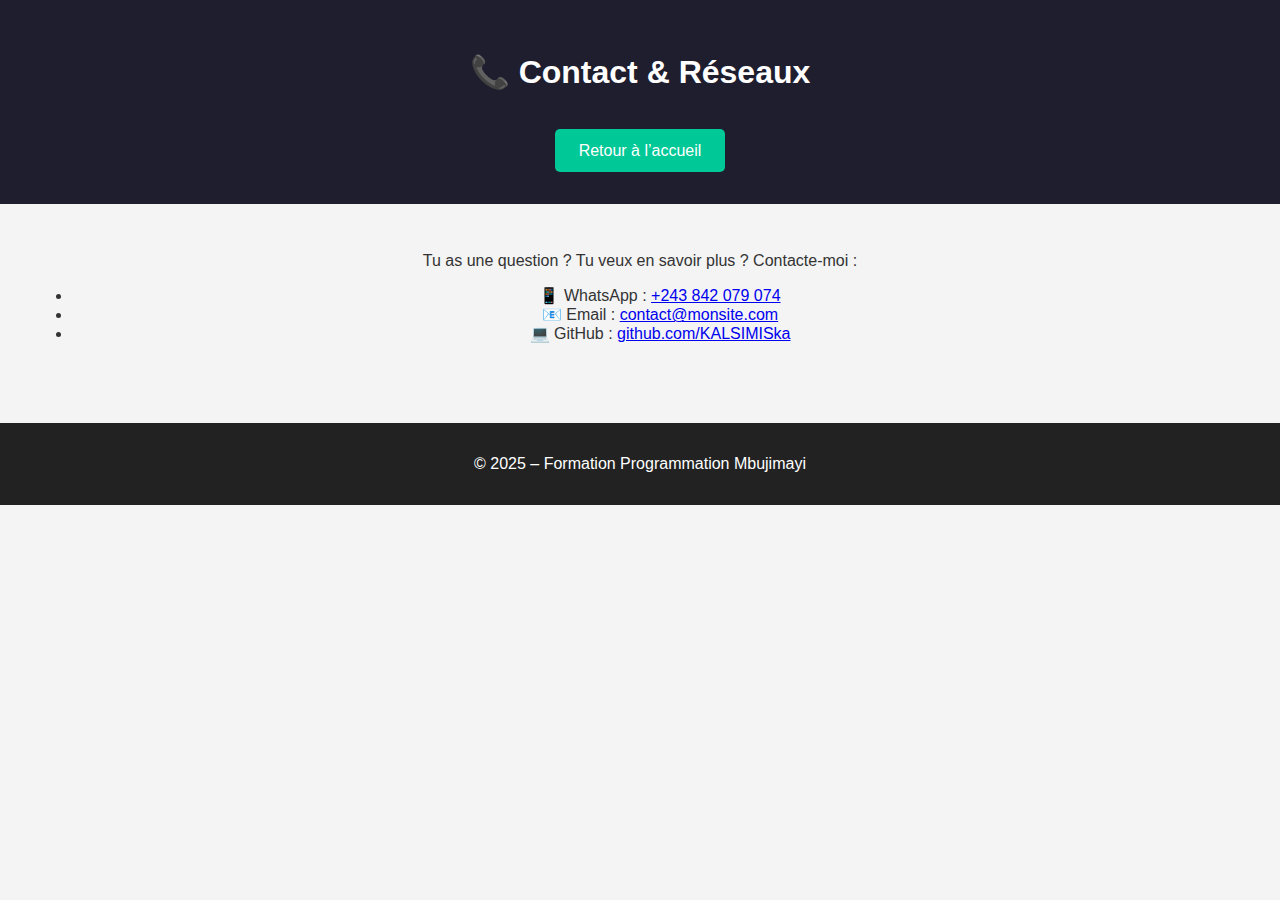
<file: contact.html>
<!DOCTYPE html>
<html lang="fr">
<head>
  <meta charset="UTF-8">
  <title>Contact – Formation Programmation Mbujimayi</title>
  <link rel="stylesheet" href="style.css">
</head>
<body>
  <header>
    <h1>📞 Contact & Réseaux</h1>
    <a href="index.html" class="cta">Retour à l’accueil</a>
  </header>

  <section class="intro">
    <p>Tu as une question ? Tu veux en savoir plus ? Contacte-moi :</p>
    <ul>
      <li>📱 WhatsApp : <a href="https://wa.me/243842079074">+243 842 079 074</a></li>
      <li>📧 Email : <a href="mailto:irsimonkalombo@gmail.com">contact@monsite.com</a></li>
      <li>💻 GitHub : <a href="https://github.com/KALSIMISka">github.com/KALSIMISka</a></li>
    </ul>
  </section>

  <footer>
    <p>© 2025 – Formation Programmation Mbujimayi</p>
  </footer>
</body>
</html>
</file>
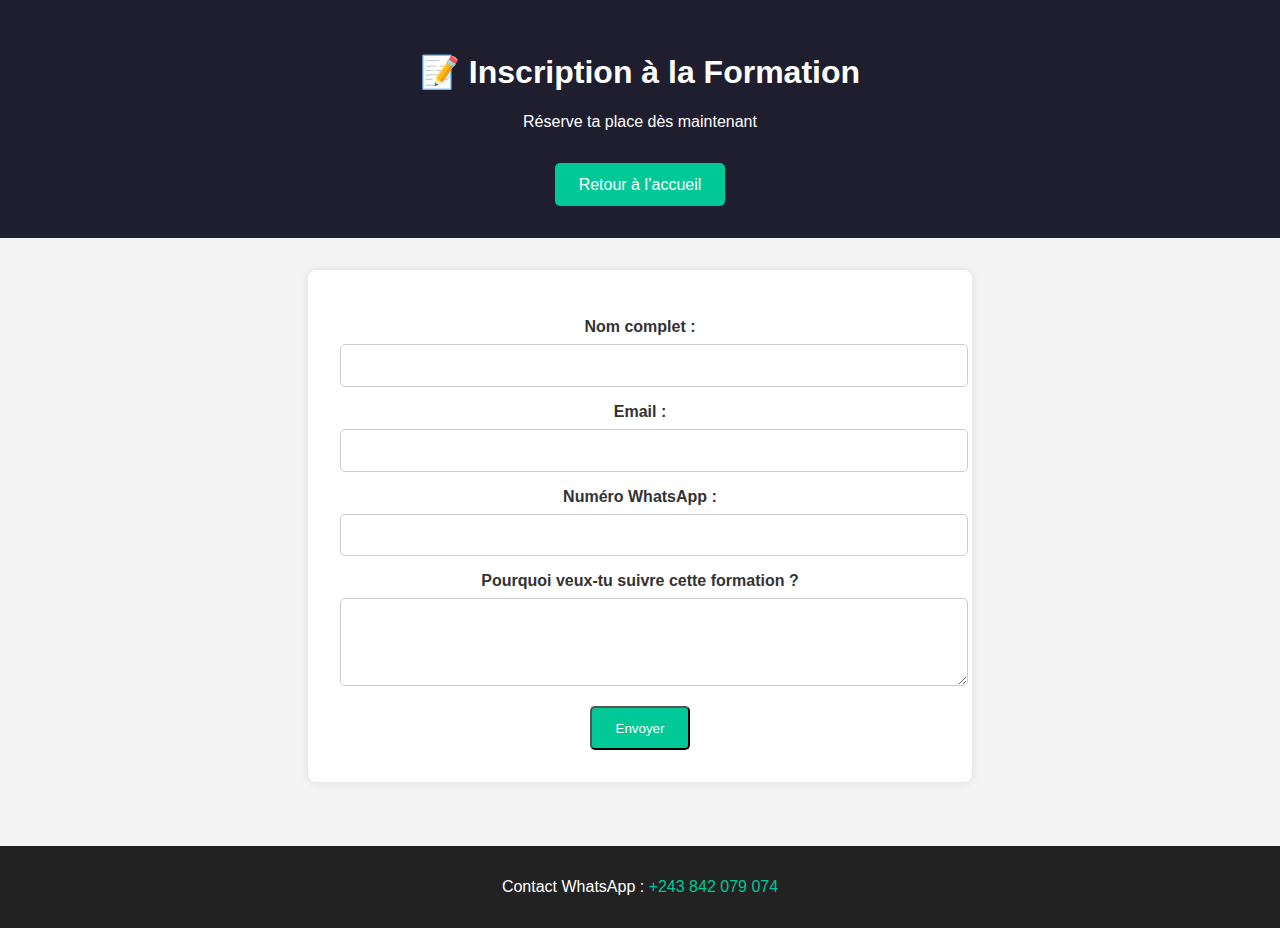
<file: inscription.html>
<!DOCTYPE html>
<html lang="fr">
<head>
  <meta charset="UTF-8">
  <title>Inscription – Formation Programmation Mbujimayi</title>
  <link rel="stylesheet" href="style.css">
  <!-- Google tag (gtag.js) -->
<script async src="https://www.googletagmanager.com/gtag/js?id=G-EF0695QCCX"></script>
<script>
  window.dataLayer = window.dataLayer || [];
  function gtag(){dataLayer.push(arguments);}
  gtag('js', new Date());

  gtag('config', 'G-EF0695QCCX');
</script>
</head>
<body>
  <header>
    <h1>📝 Inscription à la Formation</h1>
    <p>Réserve ta place dès maintenant</p>
    <a href="index.html" class="cta">Retour à l’accueil</a>
  </header>

  <section class="intro">
    <form action="https://formspree.io/f/your-form-id" method="POST" class="formulaire">
      <label>Nom complet :</label>
      <input type="text" name="nom" required>

      <label>Email :</label>
      <input type="email" name="email" required>

      <label>Numéro WhatsApp :</label>
      <input type="tel" name="whatsapp" required>

      <label>Pourquoi veux-tu suivre cette formation ?</label>
      <textarea name="motivation" rows="4" required></textarea>

      <button type="submit" class="cta">Envoyer</button>
    </form>
  </section>

  <footer>
    <p>Contact WhatsApp : <a href="https://wa.me/243842079074">+243 842 079 074</a></p>
  </footer>
</body>
</html>
</file>
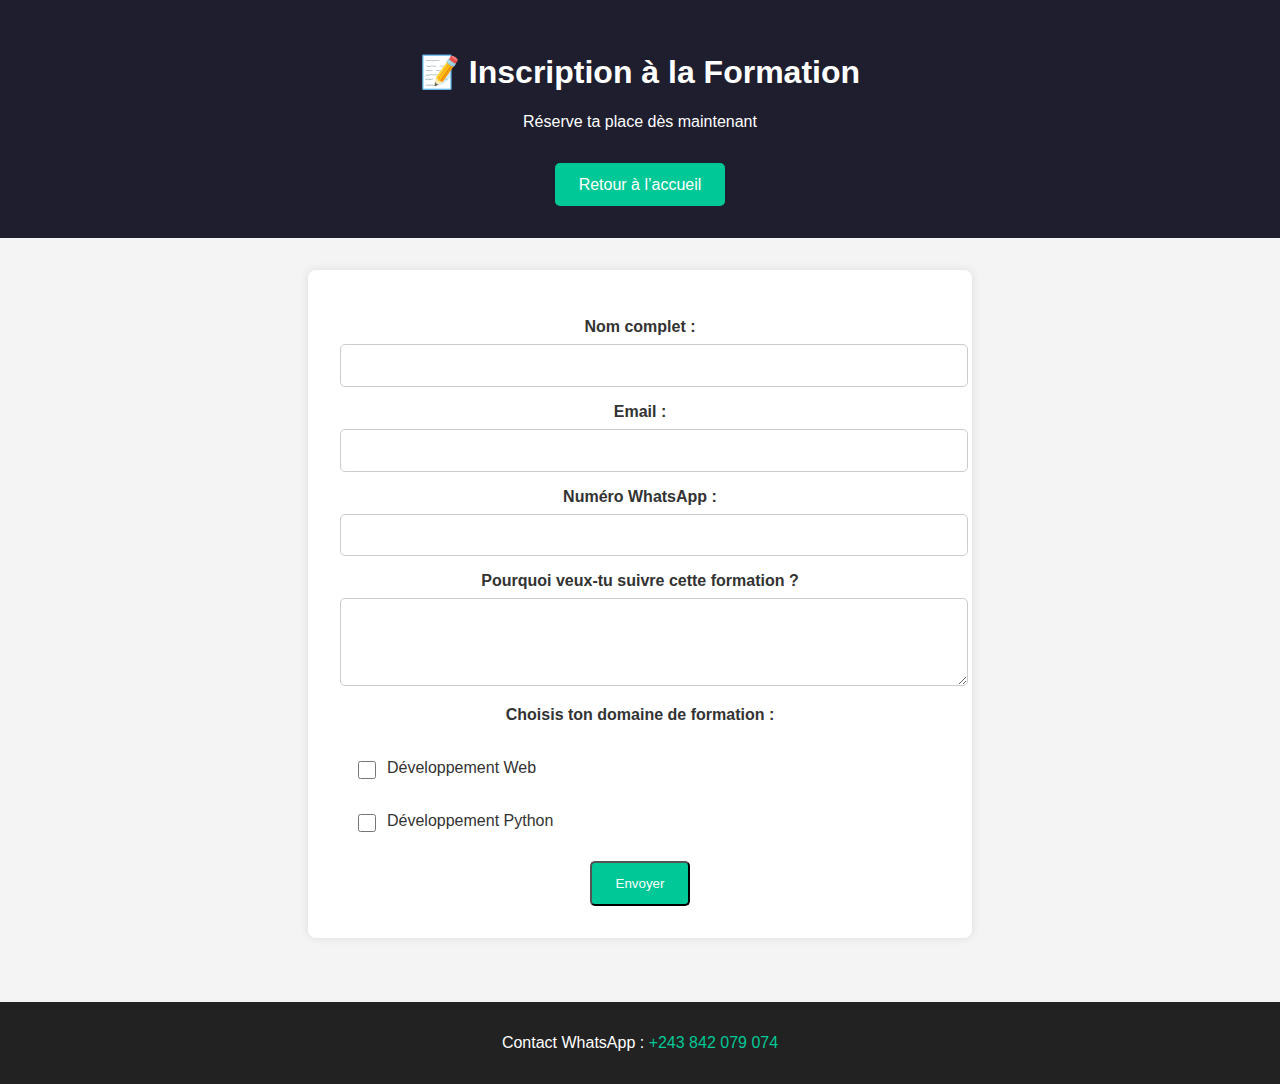
<file: inscription2.html>
<!DOCTYPE html>
<html lang="fr">
<head>
  <meta charset="UTF-8">
  <title>Inscription – Formation Programmation Mbujimayi</title>
  <link rel="stylesheet" href="style.css">

  <!-- Google Analytics -->
  <script async src="https://www.googletagmanager.com/gtag/js?id=G-EF0695QCCX"></script>
  <script>
    window.dataLayer = window.dataLayer || [];
    function gtag(){dataLayer.push(arguments);}
    gtag('js', new Date());
    gtag('config', 'G-EF0695QCCX');
  </script>

  <style>
    /* Style des cases à cocher */
    fieldset {
      border: none;
      margin-top: 1rem;
    }

    fieldset legend {
      font-weight: bold;
      margin-bottom: 0.5rem;
    }

    .checkbox-group {
      display: flex;
      flex-direction: column;
      gap: 0.5rem;
    }

    .checkbox-group label {
      display: flex;
      align-items: center;
      gap: 0.5rem;
      font-weight: normal;
    }

    input[type="checkbox"] {
      width: 18px;
      height: 18px;
      accent-color: #007acc;
      cursor: pointer;
    }
  </style>
</head>
<body>
  <header>
    <h1>📝 Inscription à la Formation</h1>
    <p>Réserve ta place dès maintenant</p>
    <a href="index.html" class="cta">Retour à l’accueil</a>
  </header>

  <section class="intro">
    <form action="https://getform.io/f/aolodxob" method="POST" class="formulaire" onsubmit="return showConfirmation()">
      <!-- Redirection après soumission -->
      <input type="hidden" name="_redirect" value="https://kalsimiska.github.io/Formation-Mbujimayi_high_tech/merci.html" />

      <label for="nom">Nom complet :</label>
      <input type="text" id="nom" name="nom" required>

      <label for="email">Email :</label>
      <input type="email" id="email" name="email" required>

      <label for="whatsapp">Numéro WhatsApp :</label>
      <input type="tel" id="whatsapp" name="whatsapp" required>

      <label for="motivation">Pourquoi veux-tu suivre cette formation ?</label>
      <textarea id="motivation" name="motivation" rows="4" required></textarea>

      <fieldset>
        <legend>Choisis ton domaine de formation :</legend>
        <div class="checkbox-group">
          <label>
            <input type="checkbox" name="formation[]" value="Développement Web">
            Développement Web
          </label>
          <label>
            <input type="checkbox" name="formation[]" value="Développement Python">
            Développement Python
          </label>
        </div>
      </fieldset>

      <button type="submit" class="cta">Envoyer</button>
    </form>
  </section>

  <footer>
    <p>Contact WhatsApp : <a href="https://wa.me/243842079074">+243 842 079 074</a></p>
  </footer>

  <script>
    function showConfirmation() {
      alert("Merci ! Votre inscription a été envoyée avec succès.");
      return true; // permet la soumission du formulaire
    }
  </script>
</body>
</html>
</file>
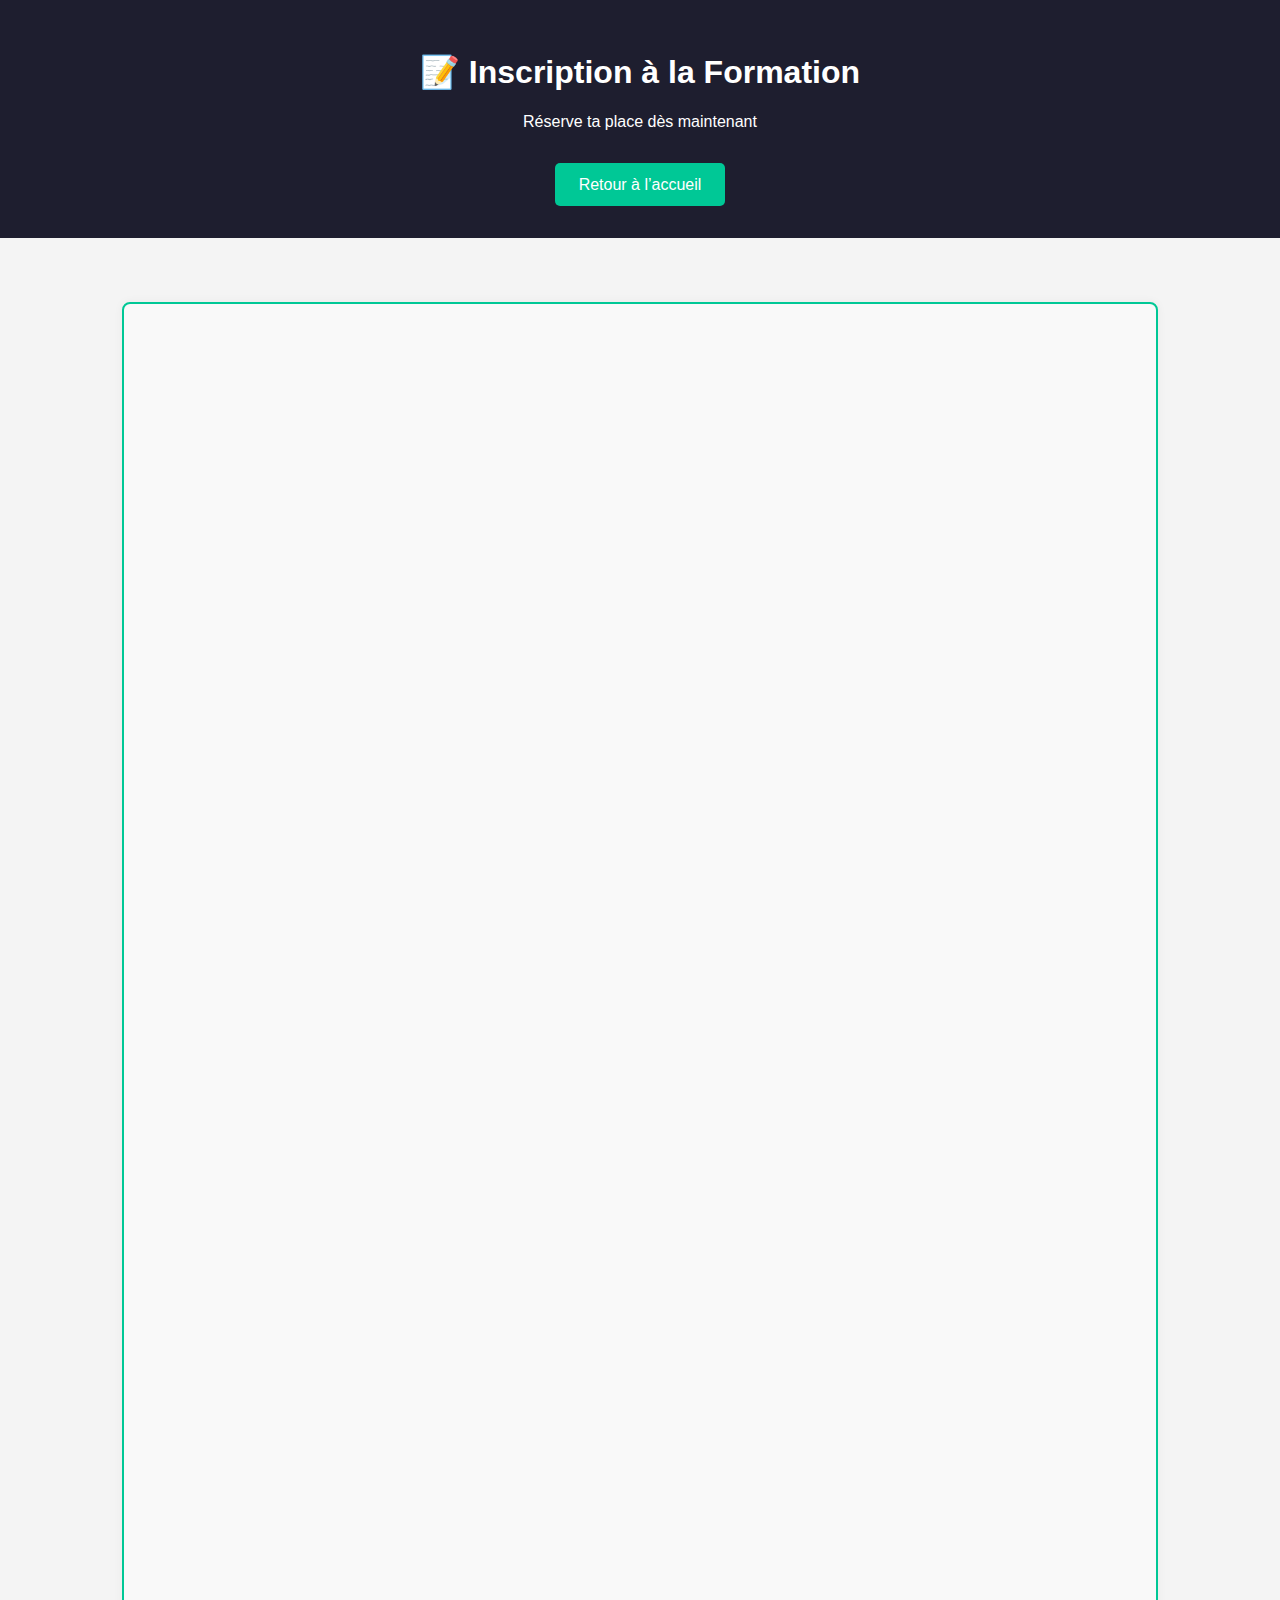
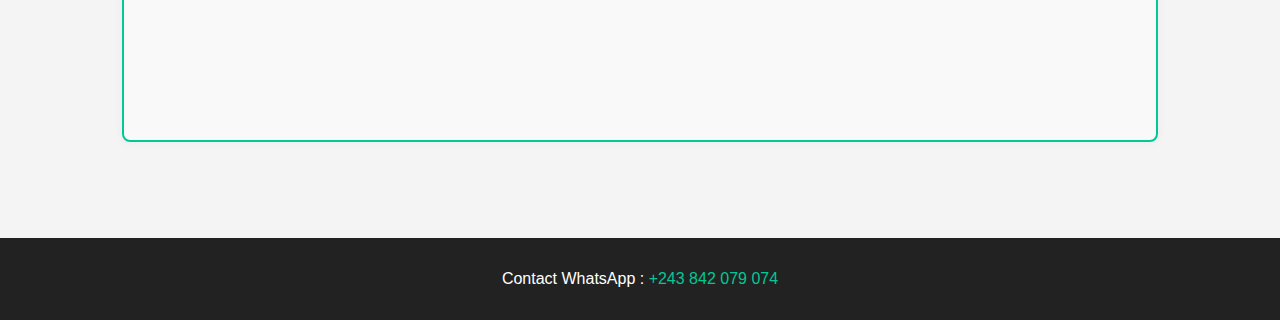
<file: inscriptionn.html>
<!DOCTYPE html>
<html lang="fr">
<head>
  <meta charset="UTF-8">
  <title>Inscription – Formation Programmation Mbujimayi</title>
  <link rel="stylesheet" href="style.css">

  <!-- Google tag (gtag.js) -->
  <script async src="https://www.googletagmanager.com/gtag/js?id=G-EF0695QCCX"></script>
  <script>
    window.dataLayer = window.dataLayer || [];
    function gtag(){dataLayer.push(arguments);}
    gtag('js', new Date());
    gtag('config', 'G-EF0695QCCX');
  </script>

  <style>
    .formulaire-encadree {
      max-width: 1000px;
      margin: 2rem auto;
      padding: 1rem;
      background-color: #f9f9f9;
      border-radius: 8px;
      box-shadow: 0 0 10px rgba(0,0,0,0.05);
    }

    iframe {
      width: 100%;
      height: 1400px;
      border: none;
    }

    @media (max-width: 768px) {
      iframe {
        height: 1600px;
      }
    }
  </style>
</head>
<body>
  <header>
    <h1>📝 Inscription à la Formation</h1>
    <p>Réserve ta place dès maintenant</p>
    <a href="index.html" class="cta">Retour à l’accueil</a>
  </header>

  <section class="intro">
    <div class="formulaire-encadree">
      <iframe src="https://docs.google.com/forms/d/e/1FAIpQLSfp1oqBZVMWFwP0UlpgI-5Q7BWKilnz5IsZzxXR-DHFdT0MsQ/viewform?embedded=true" allowfullscreen>
        Chargement…
      </iframe>
    </div>
  </section>

  <footer>
    <p>Contact WhatsApp : <a href="https://wa.me/243842079074">+243 842 079 074</a></p>
  </footer>
</body>
</html>
</file>
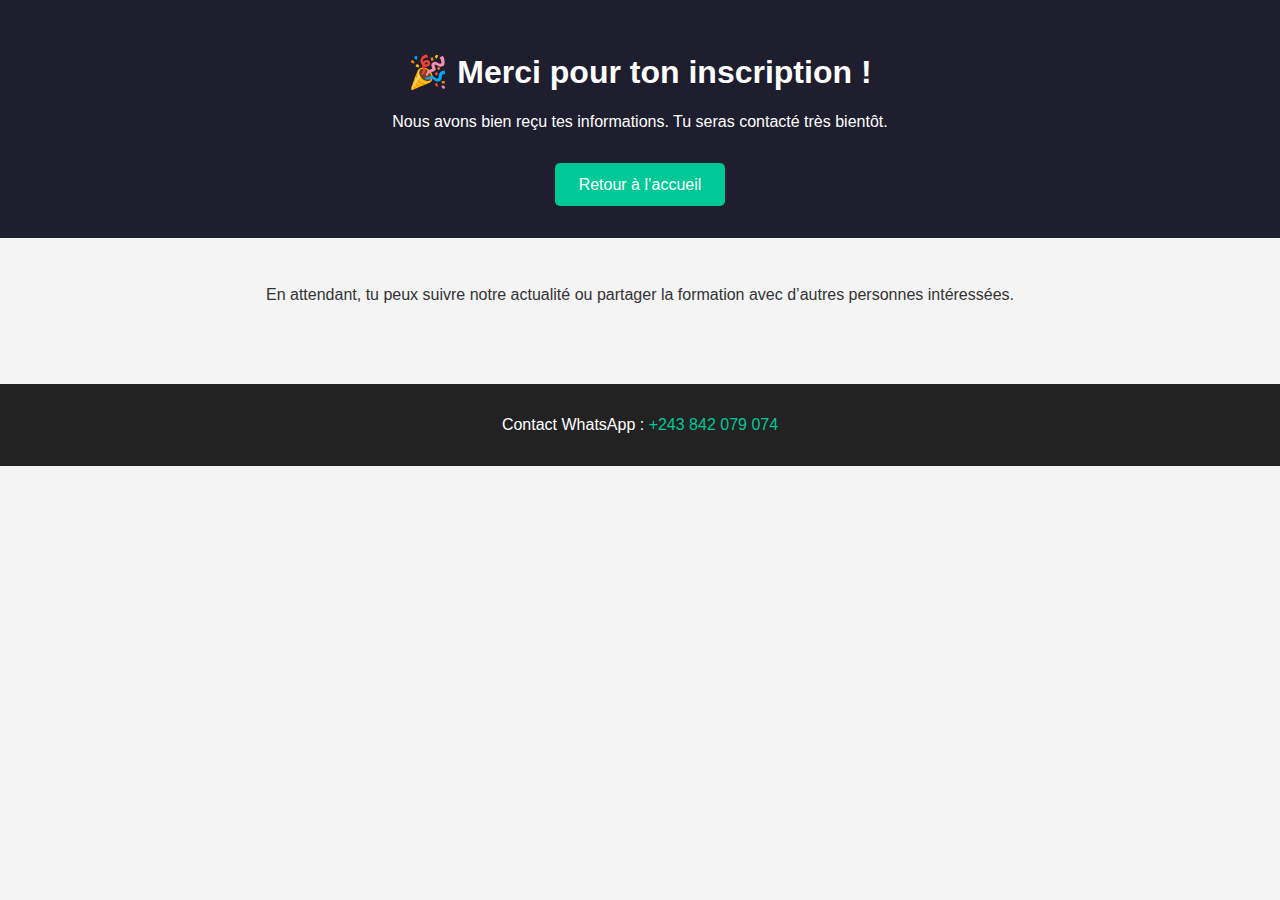
<file: merci.html>
<!DOCTYPE html>
<html lang="fr">
<head>
  <meta charset="UTF-8">
  <title>Merci pour ton inscription</title>
  <link rel="stylesheet" href="style.css">
</head>
<body>
  <header>
    <h1>🎉 Merci pour ton inscription !</h1>
    <p>Nous avons bien reçu tes informations. Tu seras contacté très bientôt.</p>
    <a href="index.html" class="cta">Retour à l’accueil</a>
  </header>

  <section class="intro">
    <p>En attendant, tu peux suivre notre actualité ou partager la formation avec d’autres personnes intéressées.</p>
  </section>

  <footer>
    <p>Contact WhatsApp : <a href="https://wa.me/243842079074">+243 842 079 074</a></p>
  </footer>
</body>
</html>
</file>
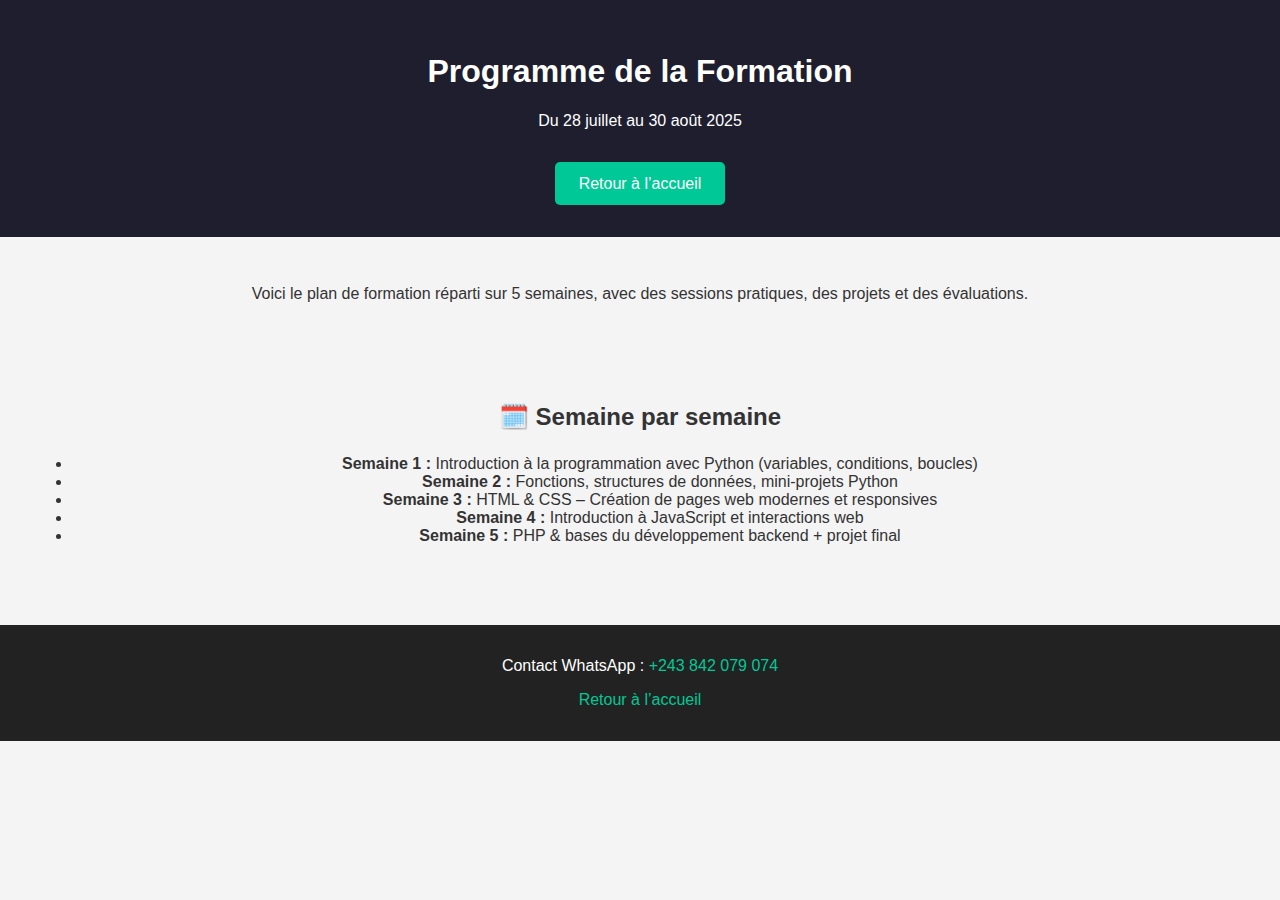
<file: programme.html>
<!DOCTYPE html>
<html lang="fr">
<head>
  <meta charset="UTF-8">
  <title>Programme – Formation Programmation Mbujimayi</title>
  <link rel="stylesheet" href="style.css">
  <!-- Google tag (gtag.js) -->
<script async src="https://www.googletagmanager.com/gtag/js?id=G-EF0695QCCX"></script>
<script>
  window.dataLayer = window.dataLayer || [];
  function gtag(){dataLayer.push(arguments);}
  gtag('js', new Date());

  gtag('config', 'G-EF0695QCCX');
</script>
</head>
<body>
  <header>
    <h1> Programme de la Formation</h1>
    <p>Du 28 juillet au 30 août 2025</p>
    <a href="index.html" class="cta">Retour à l’accueil</a>
  </header>

  <section class="intro">
    <p>Voici le plan de formation réparti sur 5 semaines, avec des sessions pratiques, des projets et des évaluations.</p>
  </section>

  <section class="modules">
    <h2>🗓️ Semaine par semaine</h2>
    <ul>
      <li><strong>Semaine 1 :</strong> Introduction à la programmation avec Python (variables, conditions, boucles)</li>
      <li><strong>Semaine 2 :</strong> Fonctions, structures de données, mini-projets Python</li>
      <li><strong>Semaine 3 :</strong> HTML & CSS – Création de pages web modernes et responsives</li>
      <li><strong>Semaine 4 :</strong> Introduction à JavaScript et interactions web</li>
      <li><strong>Semaine 5 :</strong> PHP & bases du développement backend + projet final</li>
    </ul>
  </section>

  <footer>
    <p>Contact WhatsApp : <a href="https://wa.me/243842079074">+243 842 079 074</a></p>
    <p><a href="index.html">Retour à l’accueil</a></p>
  </footer>
</body>
</html>
</file>
<file: style.css>
/* Base */
body {
  font-family: Arial, sans-serif;
  margin: 0;
  background: #f4f4f4;
  color: #333;
}

/* Header */
header {
  background: #1e1e2f;
  color: white;
  padding: 2rem;
  text-align: center;
}
.cta {
  background: #00c896;
  color: white;
  padding: 0.8rem 1.5rem;
  text-decoration: none;
  border-radius: 5px;
  display: inline-block;
  margin-top: 1rem;
}
header em {
  display: inline-block;
  background: #ffd700;
  color: #1e1e2f;
  font-style: normal;
  font-weight: bold;
  padding: 0.3rem 0.8rem;
  border-radius: 20px;
  margin-top: 0.5rem;
  font-size: 1rem;
  box-shadow: 0 0 5px rgba(0,0,0,0.1);
}

/* Navigation frame */
.navigation-frame {
  background: #ffffff;
  border: 2px solid #00c896;
  border-radius: 8px;
  padding: 1.5rem;
  margin: 2rem auto;
  width: 90%;
  max-width: 800px;
  box-shadow: 0 0 10px rgba(0,0,0,0.05);
  text-align: center;
}
.navigation-frame ul {
  list-style: none;
  padding: 0;
}
.navigation-frame li {
  margin: 0.5rem 0;
}
.navigation-frame a {
  text-decoration: none;
  color: #1e1e2f;
  font-weight: bold;
}
.navigation-frame a:hover {
  color: #00c896;
}

/* Intro section */
.intro {
  padding: 2rem;
  text-align: center;
}
.intro img {
  max-width: 100%;
  height: auto;
  border-radius: 10px;
  margin-bottom: 1rem;
}

/* Modules section */
.modules {
  padding: 2rem;
  text-align: center;
}
.modules h2 {
  margin-bottom: 1.5rem;
}
.grid {
  display: flex;
  flex-wrap: wrap;
  justify-content: center;
  gap: 2rem;
}
.grid div {
  background: white;
  padding: 1rem;
  border-radius: 8px;
  box-shadow: 0 0 10px rgba(0,0,0,0.1);
  width: 250px;
  max-width: 90%;
  text-align: center;
}
.grid img {
  width: 100%;
  height: auto;
  border-radius: 6px;
}

/* Formulaire */
.formulaire {
  max-width: 600px;
  margin: auto;
  background: white;
  padding: 2rem;
  border-radius: 8px;
  box-shadow: 0 0 10px rgba(0,0,0,0.1);
}
.formulaire label {
  display: block;
  margin-top: 1rem;
  font-weight: bold;
}
.formulaire input,
.formulaire textarea {
  width: 100%;
  padding: 0.8rem;
  margin-top: 0.5rem;
  border: 1px solid #ccc;
  border-radius: 5px;
}

/* Footer */
footer {
  background: #222;
  color: white;
  text-align: center;
  padding: 1rem;
  margin-top: 2rem;
}
footer a {
  color: #00c896;
  text-decoration: none;
}
# code du lien iframe de google forms
iframe {
  border: none;
  border-radius: 10px;
  box-shadow: 0 0 15px rgba(0, 0, 0, 0.1);
  max-width: 100%;
  background: white;
}

/* Optionnel : encadré autour du formulaire */
.formulaire-encadree {
  max-width: 900px;
  margin: 2rem auto;
  padding: 1rem;
  background: #ffffff;
  border: 2px solid #00c896;
  border-radius: 12px;
  box-shadow: 0 0 20px rgba(0,0,0,0.05);
}
</file>
